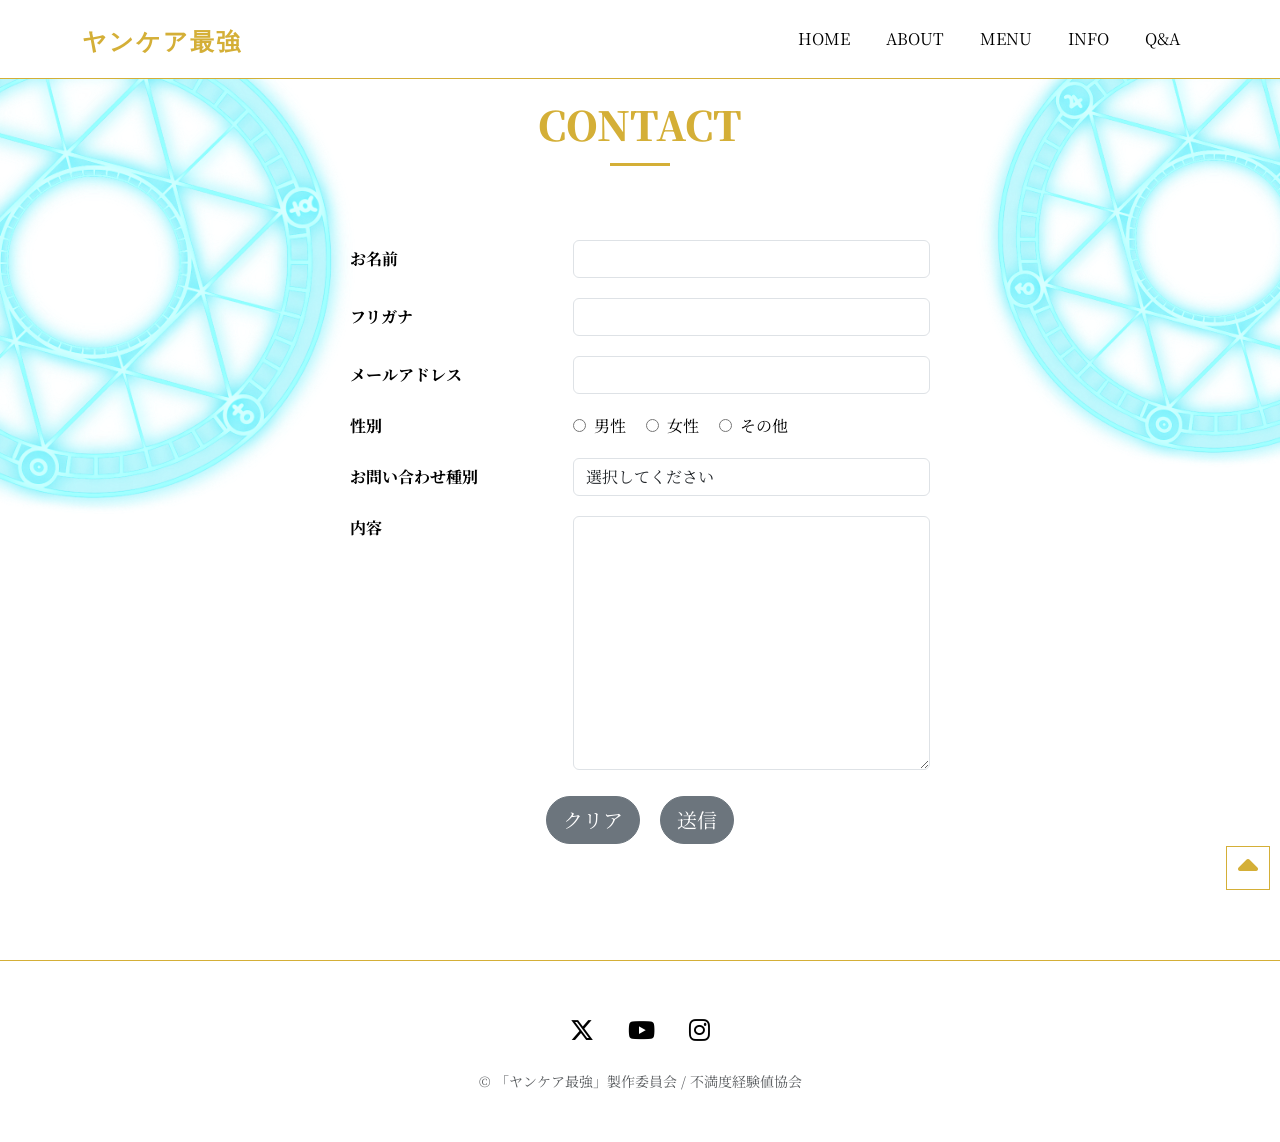
<file: contact.html>
<!DOCTYPE html>
<html lang="ja">

<head>
  <meta charset="UTF-8">
  <meta name="viewport" content="width=device-width, initial-scale=1.0">
  <title>小6でヤングケアラーだった僕が不満度を経験値に換算したらLVカンストした件 - 公式サイト</title>
  <!-- Google Fonts -->
  <link
    href="https://fonts.googleapis.com/css2?family=Noto+Serif+JP:wght@400;700;900&family=Oswald:wght@500;700&display=swap"
    rel="stylesheet">
  <!-- Bootstrap 5 CSS -->
  <link href="https://cdn.jsdelivr.net/npm/bootstrap@5.3.0/dist/css/bootstrap.min.css" rel="stylesheet">
  <!--slick-->
  <link rel="stylesheet" href="js/slick/slick.css">
  <link rel="stylesheet" href="js/slick/slick-theme.css">
  <!-- FontAwesome -->
  <link rel="stylesheet" href="https://cdnjs.cloudflare.com/ajax/libs/font-awesome/6.4.0/css/all.min.css">
  <!-- Vue2の読み込み
  <script src="https://cdn.jsdelivr.net/npm/vue@2.5.17/dist/vue.js"></script> -->
  <!-- animate.css4の読み込み -->
  <link rel="stylesheet" href="https://cdnjs.cloudflare.com/ajax/libs/animate.css/4.1.1/animate.min.css"
    integrity="sha512-c42qTSw/wPZ3/5LBzD+Bw5f7bSF2oxou6wEb+I/lqeaKV5FDIfMvvRp772y4jcJLKuGUOpbJMdg/BTl50fJYAw=="
    crossorigin="anonymous" referrerpolicy="no-referrer" />
  <link rel="stylesheet" href="css/style.css">
</head>

<body id="top" class="contact-page">
  <div id="app">
    <!-- Navbar -->
    <nav class="navbar navbar-expand-md navbar-dark fixed-top">
      <div class="container">
        <a class="navbar-brand" href="index.html">ヤンケア最強</a>
        <button class="navbar-toggler" type="button" data-bs-toggle="collapse" data-bs-target="#navbarNav">
          <span class="navbar-toggler-icon"></span>
        </button>
        <div class="collapse navbar-collapse" id="navbarNav">
          <ul class="navbar-nav ms-auto text-uppercase">
            <li class="nav-item"><a class="nav-link" href="index.html">HOME</a></li>
            <li class="nav-item"><a class="nav-link" href="about.html">ABOUT</a></li>
            <li class="nav-item"><a class="nav-link" href="menu.html">MENU</a></li>
            <li class="nav-item"><a class="nav-link" href="info.html">INFO</a></li>
            <li class="nav-item"><a class="nav-link" href="qanda.html">Q&A</a></li>
          </ul>
        </div>
      </div>
    </nav>

    <!-- Story Section -->
    <section class="story-section" id="story">
      <!-- 魔法陣背景1 -->
      <div class="mahoujin1">
        <img src="img/mahoujin.png" alt="">
      </div>
      <!-- 魔法陣背景2 -->
      <div class="mahoujin2">
        <img src="img/mahoujin.png" alt="">
      </div>
      <div class="container">
        <h2 class="section-title">CONTACT</h2>
        <div class="row justify-content-center">
          <div class="col-lg-10">
            <div class="form-content">
              <form action="">
                <table>
                  <tr>
                    <th>
                      <label for="name">お名前</label>
                    </th>
                    <td>
                      <input type="text" class="form-control" id="name">
                    </td>
                  </tr>
                  <tr>
                    <th>
                      <label for="kana">フリガナ</label>
                    </th>
                    <td>
                      <input type="text" class="form-control" id="kana">
                    </td>
                  </tr>
                  <tr>
                    <th>
                      <label for="mail">メールアドレス</label>
                    </th>
                    <td>
                      <input type="email" id="mail" class="form-control">
                    </td>
                  </tr>
                  <tr>
                    <th>性別</th>
                    <td>
                      <label class="gender">
                        <input type="radio" name="gender" id="">男性
                      </label>
                      <label class="gender">
                        <input type="radio" name="gender" id="">女性
                      </label>
                      <label class="gender">
                        <input type="radio" name="gender" id="">その他
                      </label>
                    </td>
                  </tr>
                  <tr>
                    <th>お問い合わせ種別</th>
                    <td>
                      <select name="" id="" class="form-control">
                        <option>選択してください</option>
                        <option value="">お問い合わせ</option>
                        <option value="">作品への感想</option>
                        <option value="">尾木ママへのご相談</option>
                      </select>
                    </td>
                  </tr>
                  <tr>
                    <th style="vertical-align: top;">
                      <label for="naiyo">内容</label>
                    </th>
                    <td>
                      <textarea id="naiyo" rows="10" class="form-control"></textarea>
                    </td>
                  </tr>
                </table>
                <p class="text-center mt-3">
                  <button type="reset" class="btn btn-secondary btn-lg rounded-pill me-3">クリア</button>
                  <button type="submit" class="btn btn-secondary btn-lg rounded-pill">送信</button>
                </p>
              </form>
            </div>
          </div>
        </div>
      </div>
    </section>

    <!-- Footer -->
    <footer>
      <div class="container">
        <div class="sns-links mb-4">
          <a href="#"><i class="fa-brands fa-x-twitter"></i></a>
          <a href="#"><i class="fa-brands fa-youtube"></i></a>
          <a href="#"><i class="fa-brands fa-instagram"></i></a>
        </div>
        <p class="small text-muted mb-0">© 「ヤンケア最強」製作委員会 / 不満度経験値協会</p>
      </div>
    </footer>
    <div class="backtopbt">
      <a href="#top"><i class="fa-solid fa-sort-up fa-2x"></i></a>
    </div>
  </div>
  <!-- Bootstrap 5 & jQuery JS -->
  <script src="https://code.jquery.com/jquery-3.6.0.min.js"></script>
  <script src="https://cdn.jsdelivr.net/npm/bootstrap@5.3.0/dist/js/bootstrap.bundle.min.js"></script>
  <script src="js/slick/slick.min.js"></script>
  <script src="js/main.js"></script>

</body>

</html>
</file>
<file: css/style.css>
@charset "UTF-8";
html {
  font-size: 100%;
}
img {
  width: 100%;
}

:root {
  --primary-gold: #d4af37;
  --dark-blue: #fff;
  --accent-blue: #1e3a8a;
  --text-light: #000;
}

body {
  background-color: var(--dark-blue);
  color: var(--text-light);
  font-family: "Noto Serif JP", serif;
  overflow-x: hidden;
}

/* --- Header --- */
.navbar {
  background: #fff;
  border-bottom: 1px solid var(--primary-gold);
  padding: 1rem 2rem;
}

.navbar-brand {
  font-family: "Oswald", sans-serif;
  font-weight: 700;
  color: var(--primary-gold) !important;
  font-size: 1.5rem;
  letter-spacing: 2px;
}

.nav-link {
  color: var(--text-light) !important;
  margin: 0 10px;
  transition: color 0.3s;
}

.nav-link:hover {
  color: var(--primary-gold) !important;
}

/* --- Hero Section --- */
.hero-section {
  position: relative;
  width: 100%;
  padding-top: 80px;
  /* offset navbar */
}

.hero-image-container {
  position: relative;
  padding-bottom: 20px;
  width: 100%;
  line-height: 0;
}

.hero-image-container img {
  width: 100%;
  height: auto;
  mask-image: linear-gradient(to bottom, black 85%, transparent 100%);
}

.scroll-down {
  position: absolute;
  bottom: 0;
  left: 50%;
  transform: translateX(-50%);
  animation: bounce 2s infinite;
  color: var(--primary-gold);
  font-size: 2rem;
  z-index: 10;
}

@keyframes bounce {
  0%,
  20%,
  50%,
  80%,
  100% {
    transform: translateY(0) translateX(-50%);
  }

  40% {
    transform: translateY(-10px) translateX(-50%);
  }

  60% {
    transform: translateY(-5px) translateX(-50%);
  }
}

/* --- Common Styles --- */
.section-title {
  text-align: center;
  margin-bottom: 4rem;
  position: relative;
  font-weight: 900;
  font-size: 2.5rem;
  color: var(--primary-gold);
}

.section-title::after {
  content: "";
  display: block;
  width: 60px;
  height: 3px;
  background: var(--primary-gold);
  margin: 15px auto;
}

/* --- Story Section --- */
.story-section {
  padding: 100px 0;
  background: #fff;
  position: relative;
  overflow-x: hidden;
}
.mahoujin1 {
  position: absolute;
  top: 0;
  left: -20%;
  width: 55%;
  animation: rmahou1 20s linear infinite;
}
.mahoujin2 {
  position: absolute;
  top: 0;
  right: -20%;
  width: 50%;
  animation: rmahou1 25s linear infinite;
}

@keyframes rmahou1 {
  0% {
    rotate: 0;
    opacity: 0.25;
  }
  25% {
    rotate: 90deg;
    opacity: 0.5;
  }
  50% {
    rotate: 180deg;
    opacity: 0.25;
  }
  75% {
    rotate: 270deg;
    opacity: 0.5;
  }
  100% {
    rotate: 360deg;
    opacity: 0.25;
  }
}

.story-box {
  border: 1px solid rgba(212, 175, 55, 0.3);
  padding: 40px;
  border-radius: 5px;
  line-height: 2;
  position: relative;
}

.story-box p {
  font-size: 1.1rem;
  margin-bottom: 1.5rem;
}

/* --- Character Section --- */
.character-section {
  padding: 100px 0;
}

.char-card {
  background: transparent;
  border: none;
  transition: transform 0.4s ease;
  margin-bottom: 30px;
}

.char-card:hover {
  transform: translateY(-10px);
}

.char-img-wrapper {
  position: relative;
  overflow: hidden;
  border-radius: 10px;
  border: 1px solid var(--primary-gold);
}

.char-img-wrapper img {
  transition: scale 0.5s;
}

.char-card:hover .char-img-wrapper img {
  scale: 1.1;
}

.char-info {
  padding: 20px 10px;
  text-align: center;
}

.char-name {
  font-weight: bold;
  font-size: 1.4rem;
  color: var(--primary-gold);
  margin-bottom: 5px;
}

.char-cv {
  font-size: 0.9rem;
  color: #aaa;
}

/*slick修正*/
.top-slide {
  overflow: hidden;
}

.top-slide .slick-prev {
  left: 25px;
  z-index: 100;
}

.top-slide .slick-next {
  right: 25px;
  z-index: 100;
}

.top-slide .slick-dots {
  bottom: 10px;
  z-index: 300;
}

.top-slide .slick-dots li button::before {
  color: #fff;
}

.top-slide .slick-dots li.slick-active button::before {
  color: #ccc;
}

/* .story-section修正 */
.story-section {
  overflow: hidden;
}

/* .news-section修正 */
.news-section {
  overflow: hidden;
}

/* .character-section修正 */
.character-section {
  overflow: hidden;
  position: relative;
}

/* --- News Section --- */
.news-section {
  padding: 100px 0;
  position: relative;
}

.newsline {
  position: absolute;
  bottom: 10px;
  left: -25%;
  animation: wave 10s linear infinite;
  width: 150%;
}

.news-section .col-lg-9 {
  position: relative;
  z-index: 100;
}
@keyframes wave {
  0% {
    rotate: 0deg;
    opacity: 0.5;
  }
  50% {
    rotate: 5deg;
    opacity: 0.25;
  }
  100% {
    rotate: 0deg;
    opacity: 0.5;
  }
}

.news-item {
  display: flex;
  border-bottom: 1px solid rgba(255, 255, 255, 0.1);
  padding: 20px 0;
  text-decoration: none;
  color: var(--text-light);
  transition: background 0.3s;
}

.news-item:hover {
  background: rgba(255, 255, 255, 0.05);
  color: var(--primary-gold);
}

.news-date {
  min-width: 120px;
  font-family: "Oswald", sans-serif;
  color: var(--primary-gold);
}

.news-tag {
  background: var(--accent-blue);
  font-size: 0.7rem;
  padding: 2px 8px;
  border-radius: 3px;
  margin-right: 15px;
  height: fit-content;
  color: #fff;
}

/* --- Footer --- */
footer {
  padding: 50px 0;
  text-align: center;
  border-top: 1px solid var(--primary-gold);
}

.sns-links a {
  font-size: 1.5rem;
  color: var(--text-light);
  margin: 0 15px;
  transition: color 0.3s;
}

.sns-links a:hover {
  color: var(--primary-gold);
}

/* animate.cssでアニメーション追加 */
.yusya,
.elf,
.trump {
  opacity: 0;
}

.yusha.is-active {
  animation: fadeInLeft 1s;
  opacity: 1;
}
.elf.is-active {
  animation: fadeInUp 1s;
  opacity: 1;
}
.trump.is-active {
  animation: fadeInRight 1s;
  opacity: 1;
}

.backtopbt {
  width: 44px;
  height: 44px;
  position: fixed;
  right: 10px;
  bottom: 10px;
}

.backtopbt a {
  display: block;
  height: 44px;
  color: #d4af37;
  border: 1px solid #d4af37;
  text-align: center;
  padding-top: 10px;
}

/* STORY PAGE */
.story-item {
  margin-bottom: 20px;
}

.story-item figure {
  margin: 0;
  padding: 0 0 0 1rem;
}

.story-item figure img {
  width: 100%;
  margin: 0;
  padding: 0;
}

.story-item h3 {
  font-size: 1.2rem;
  text-align: left;
}

.story-item h3 span {
  background: #d4af37;
  font-size: 0.8rem;
  padding: 0.1rem 0.4rem;
  color: #000;
  margin-right: 0.5rem;
}

.story-txt {
  padding: 0 1rem;
}

.story-lead {
  line-height: 1.1;
  font-size: 0.9em;
  text-align: left;
}

/*news-single*/
.news-single {
  max-width: 650px;
  margin: 0 auto;
  padding-bottom: 300px;
}

.entry-meta {
  padding-left: 1rem;
  padding-right: 1rem;
  margin-bottom: 2rem;
}

.entry-meta .date {
  color: #d4af37;
}

.news-single h4 {
  background: rgba(255, 255, 255, 0.3);
  padding: 0.4rem 0.8rem;
  margin-bottom: 1rem;
  margin-top: 2rem;
}

.news-single h5 {
  border-bottom: 1px solid #d4af37;
  padding: 0.4rem;
}

.news-single strong {
  color: #d4af37;
  font-size: 1.2rem;
}

.ogi-msg {
  background: rgba(255, 255, 255, 0.4);
  padding: 1rem;
  font-size: 1.2rem;
}

.ogi-msg::before {
  content: "【尾木ママからのメッセージ】：";
  color: #d4af37;
}

/* アクティブページ指定 */
.top-page .nav-item:first-child a {
  color: #d4af37 !important;
}

.story-page .nav-item:nth-child(2) a {
  color: #d4af37 !important;
}
.character-page .nav-item:nth-child(3) a {
  color: #d4af37 !important;
}
.news-page .nav-item:nth-child(4) a {
  color: #d4af37 !important;
}

.qanda-page .nav-item:nth-child(5) a {
  color: #d4af37 !important;
}

.contact-page .nav-item:nth-child(6) a {
  color: #d4af37 !important;
}

/* form-page */
.form-content {
  max-width: 600px;
  margin: 0 auto;
}

.form-content table {
  width: 100%;
}

.form-content th,
.form-content td {
  padding: 10px;
}

.form-content input:focus {
  border: 2px solid #d4af37;
  background: #efefef;
}

.gender {
  margin-right: 1rem;
}

.gender input {
  margin-right: 0.5rem;
}

/*QandA*/
.qanda-content .card-header {
  transition: all 0.5s;
  border-bottom: 1px solid #d4af37;
}

.qanda-content .card-header:hover {
  color: #000;
  background: #d4af37;
}

/* スマホ版 */
@media (max-width: 768px) {
  html {
    font-size: 80%;
  }
  .section-title {
    font-size: 1.8rem;
  }

  .story-box {
    padding: 20px;
  }
  .story-item {
    margin-bottom: 3rem;
  }

  .story-item h3 {
    margin-top: 1rem;
  }

  .story-item h3 span {
    margin-right: 0.2rem;
  }
  .story-lead {
    line-height: 1;
  }

  .news-single {
    padding-left: 1rem;
    padding-bottom: 100px;
  }

  .yusha.is-active {
    animation: fadeInUp 1s;
    opacity: 1;
  }
  .trump.is-active {
    animation: fadeInUp 1s;
    opacity: 1;
  }
  .form-content td,
  .form-content th {
    display: block;
  }
}
</file>
